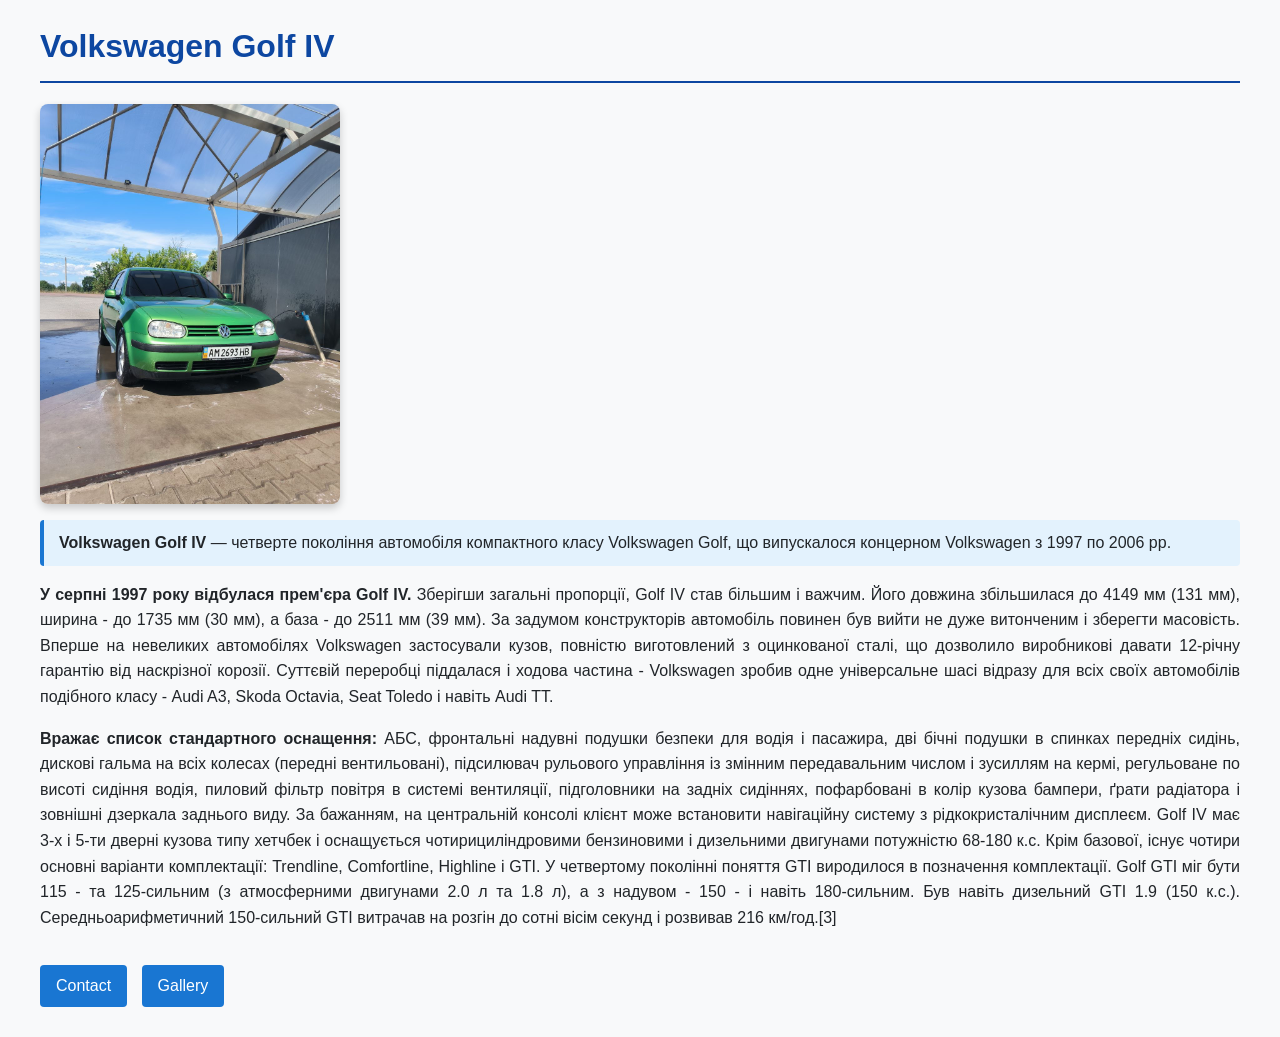
<file: index.html>
<!DOCTYPE html>
<html lang="en">

<head>
    <meta charset="UTF-8">
    <meta name="viewport" content="width=device-width, initial-scale=1.0">
    <title>Golf IV</title>
    <link rel="icon" type="image/x-icon" href="photo.jpg">
    <link rel="stylesheet" href="style.css">
</head>

<body>
    <h1 id="main-title">Volkswagen Golf IV</h1>
    
    <img id="main-car-photo" class="car-image" src="photo/photo1.jpg" alt="Volkswagen Golf IV сріблястого кольору" width="300">
    
    <p class="text-block intro-text">
        <b>Volkswagen Golf IV</b> — четверте покоління автомобіля компактного класу Volkswagen Golf, що випускалося концерном Volkswagen з 1997 по 2006 рр.
    </p>
    
    <p class="text-block">
        <b>У серпні 1997 року відбулася прем'єра Golf IV.</b> Зберігши загальні пропорції, Golf IV став більшим і важчим. Його довжина збільшилася до 4149 мм 
        (131 мм), ширина - до 1735 мм (30 мм), а база - до 2511 мм (39 мм). За задумом конструкторів автомобіль повинен був вийти не дуже витонченим і зберегти 
        масовість. Вперше на невеликих автомобілях Volkswagen застосували кузов, повністю виготовлений з оцинкованої сталі, що дозволило виробникові давати 12-річну 
        гарантію від наскрізної корозії. Суттєвій переробці піддалася і ходова частина - Volkswagen зробив одне універсальне шасі відразу для всіх своїх автомобілів 
        подібного класу - Audi A3, Skoda Octavia, Seat Toledo і навіть Audi TT.
    </p>
    
    <p class="text-block">
        <b>Вражає список стандартного оснащення:</b> АБС, фронтальні надувні подушки безпеки для водія і пасажира, дві бічні подушки в спинках передніх сидінь, 
        дискові гальма на всіх колесах (передні вентильовані), підсилювач рульового управління із змінним передавальним числом і зусиллям на кермі, регульоване по 
        висоті сидіння водія, пиловий фільтр повітря в системі вентиляції, підголовники на задніх сидіннях, пофарбовані в колір кузова бампери, ґрати радіатора і 
        зовнішні дзеркала заднього виду. За бажанням, на центральній консолі клієнт може встановити навігаційну систему з рідкокристалічним дисплеєм.
        Golf IV має 3-х і 5-ти дверні кузова типу хетчбек і оснащується чотирициліндровими бензиновими і дизельними двигунами потужністю 68-180 к.с. Крім базової, 
        існує чотири основні варіанти комплектації: Trendline, Comfortline, Highline і GTI. У четвертому поколінні поняття GTI виродилося в позначення комплектації. 
        Golf GTI міг бути 115 - та 125-сильним (з атмосферними двигунами 2.0 л та 1.8 л), а з надувом - 150 - і навіть 180-сильним. Був навіть дизельний GTI 1.9 
        (150 к.с.). Середньоарифметичний 150-сильний GTI витрачав на розгін до сотні вісім секунд і розвивав 216 км/год.[3]
    </p>

    <nav class="nav-menu">
        <a class="nav-link" href="pages/contact.html">Contact</a>
        <a class="nav-link" href="pages/gallery.html">Gallery</a>
    </nav>
</body>
</html>
</file>
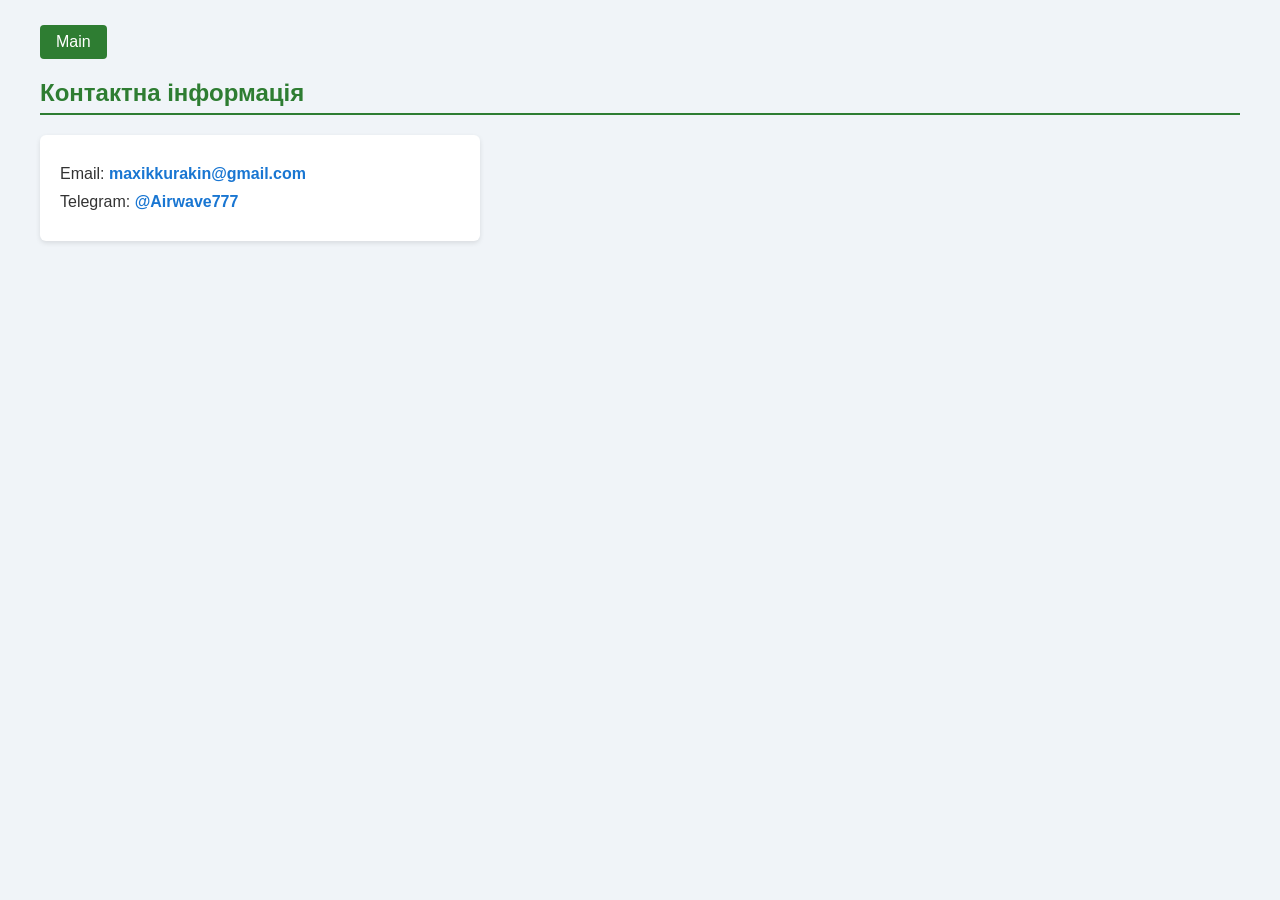
<file: pages/contact.html>
<!DOCTYPE html>
<html lang="en">

<head>
    <meta charset="UTF-8">
    <meta name="viewport" content="width=device-width, initial-scale=1.0">
    <title>Contact</title>
    <link rel="icon" type="image/x-icon" href="../photo.jpg">

    <style>
        body {
            font-family: Arial, sans-serif;
            background-color: #f0f4f8;
            color: #333333;
            margin: 25px 40px;
        }

        #contacts-header {
            color: #2e7d32;
            border-bottom: 2px solid #2e7d32;
            padding-bottom: 6px;
        }

        .nav-menu {
            margin-bottom: 20px;
        }

        .nav-button {
            display: inline-block;
            text-decoration: none;
            color: #ffffff;
            background-color: #2e7d32;
            padding: 8px 16px;
            border-radius: 4px;
        }

        .contact-box {
            background-color: #ffffff;
            padding: 20px;
            border-radius: 6px;
            box-shadow: 0 2px 5px rgba(0, 0, 0, 0.1);
            max-width: 400px;
        }

        .contact-entry {
            font-size: 16px;
            margin: 10px 0;
        }

        .contact-link {
            color: #1976d2;
            text-decoration: none;
            font-weight: bold;
        }
    </style>
</head>

<body>
    <nav class="nav-menu">
        <a class="nav-button" href="../index.html">Main</a>
    </nav>

    <h2 id="contacts-header">Контактна інформація</h2>

    <div class="contact-box">
        <p class="contact-entry">Email: <a class="contact-link" >maxikkurakin@gmail.com</a></p>
        <p class="contact-entry">Telegram: <a class="contact-link" >@Airwave777</a></p>
    </div>
</body>
</html>
</file>
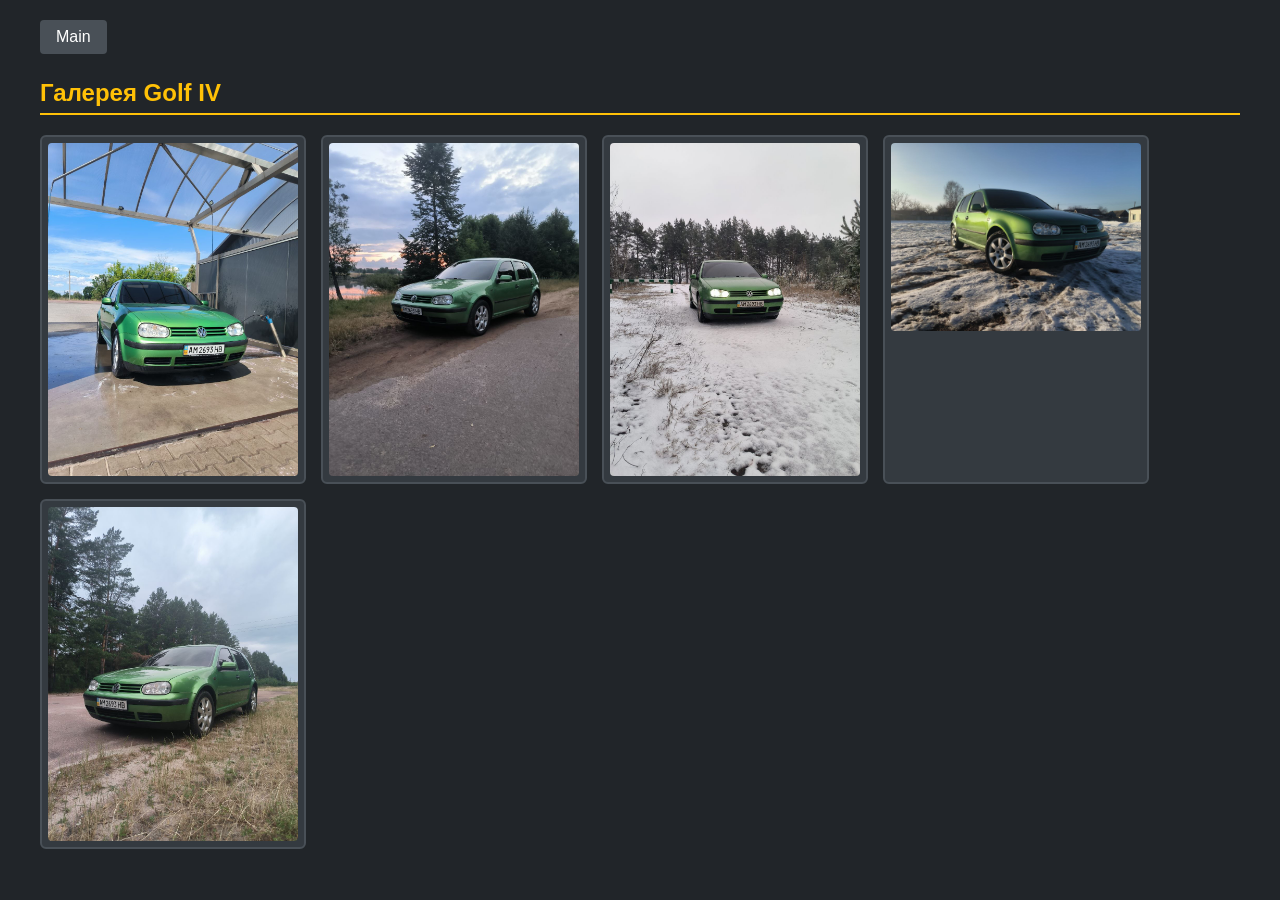
<file: pages/gallery.html>
<!DOCTYPE html>
<html lang="en">

<head>
    <meta charset="UTF-8">
    <meta name="viewport" content="width=device-width, initial-scale=1.0">
    <title>Gallery</title>
    <link rel="icon" type="image/x-icon" href="../photo.jpg">
</head>

<body style="font-family: Arial, sans-serif; background-color: #212529; color: #f8f9fa; margin: 20px 40px;">
    
    <nav class="nav-menu" style="margin-bottom: 25px;">
        <a class="nav-link" href="../index.html" style="display: inline-block; text-decoration: none; color: #ffffff; background-color: #495057; padding: 8px 16px; border-radius: 4px;">Main</a>
    </nav>
    
    <h2 id="gallery-heading" style="color: #ffc107; border-bottom: 2px solid #ffc107; padding-bottom: 6px;">Галерея Golf IV</h2>

    <div id="cars-gallery" class="images-container" style="display: flex; flex-wrap: wrap; gap: 15px; margin-top: 20px;">
        <div class="photo-card" style="border: 2px solid #495057; border-radius: 6px; padding: 6px; background-color: #343a40;">
            <img class="car-photo" src="../photo/photo1.jpg" alt="Golf4_1" style="width: 250px; height: auto; border-radius: 4px; display: block;">
        </div>
        <div class="photo-card" style="border: 2px solid #495057; border-radius: 6px; padding: 6px; background-color: #343a40;">
            <img class="car-photo" src="../photo/photo2.jpg" alt="Golf4_2" style="width: 250px; height: auto; border-radius: 4px; display: block;">
        </div>
        <div class="photo-card" style="border: 2px solid #495057; border-radius: 6px; padding: 6px; background-color: #343a40;">
            <img class="car-photo" src="../photo/photo3.jpg" alt="Golf4_3" style="width: 250px; height: auto; border-radius: 4px; display: block;">
        </div>
        <div class="photo-card" style="border: 2px solid #495057; border-radius: 6px; padding: 6px; background-color: #343a40;">
            <img class="car-photo" src="../photo/photo4.jpg" alt="Golf4_4" style="width: 250px; height: auto; border-radius: 4px; display: block;">
        </div>
        <div class="photo-card" style="border: 2px solid #495057; border-radius: 6px; padding: 6px; background-color: #343a40;">
            <img class="car-photo" src="../photo/photo5.jpg" alt="Golf4_5" style="width: 250px; height: auto; border-radius: 4px; display: block;">
        </div>
    </div>
</body>
</html>
</file>
<file: style.css>
body {
    font-family: Arial, sans-serif;
    background-color: #f8f9fa;
    color: #212529;
    margin: 20px 40px;
    line-height: 1.6;
}

#main-title {
    color: #0d47a1;
    border-bottom: 2px solid #0d47a1;
    padding-bottom: 8px;
}

#main-car-photo {
    border-radius: 8px;
    box-shadow: 0 4px 8px rgba(0, 0, 0, 0.2);
}

.car-image {
    display: block;
    margin: 15px 0;
}

.text-block {
    text-align: justify;
    margin-bottom: 15px;
}

.intro-text {
    background-color: #e3f2fd;
    padding: 10px 15px;
    border-left: 4px solid #1976d2;
    border-radius: 4px;
}

.nav-menu {
    margin-top: 25px;
    padding: 10px 0;
}

.nav-link {
    display: inline-block;
    text-decoration: none;
    color: #ffffff;
    background-color: #1976d2;
    padding: 8px 16px;
    border-radius: 4px;
    margin-right: 10px;
}
</file>
